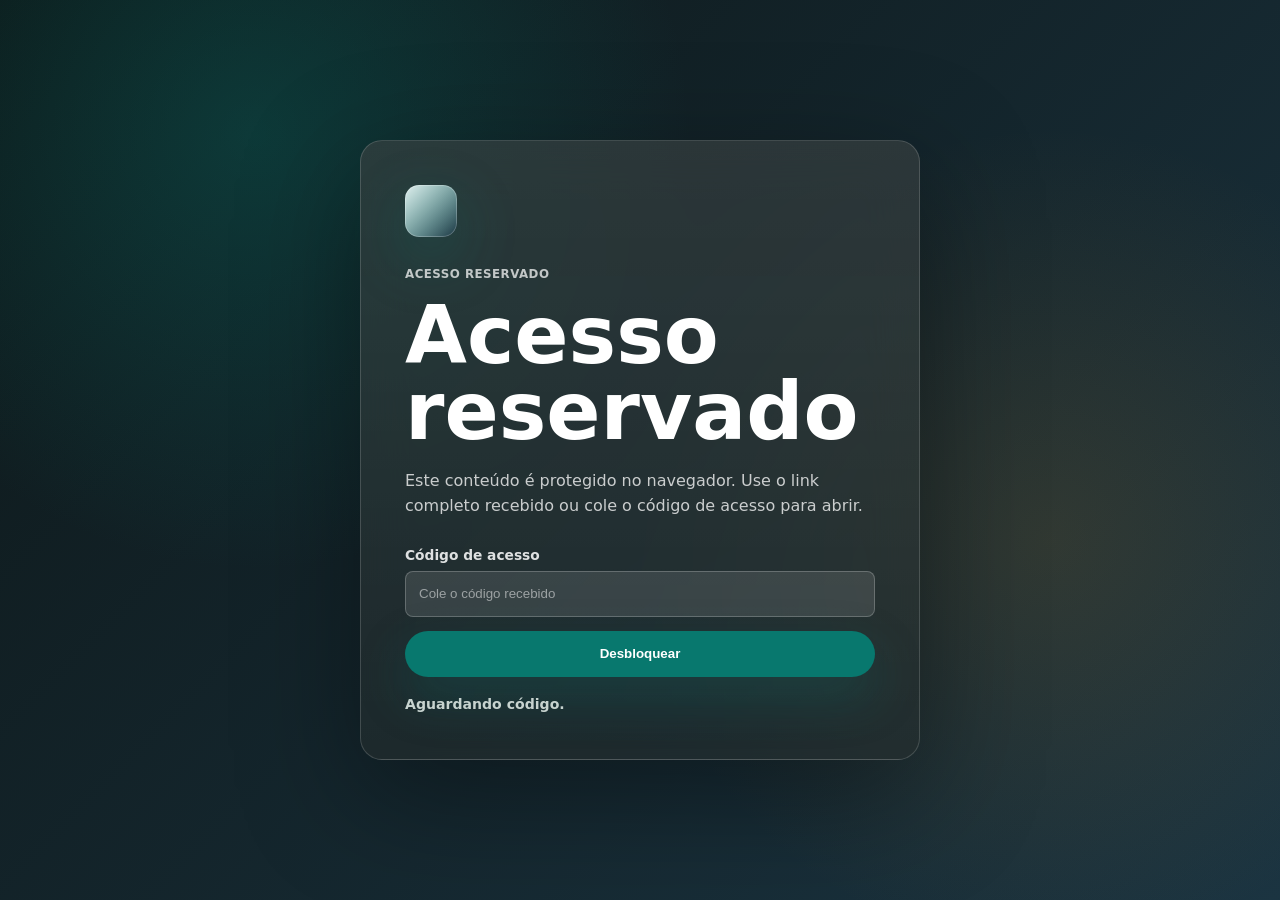
<file: index.html>
<!doctype html>
<html lang="pt-BR">
  <head>
    <meta charset="utf-8" />
    <meta name="viewport" content="width=device-width, initial-scale=1" />
    <title>Acesso reservado</title>
    <meta name="description" content="Portal de revisão por link reservado." />
    <meta name="robots" content="noindex,nofollow,noarchive,noimageindex,nosnippet" />
    <meta name="googlebot" content="noindex,nofollow,noarchive,noimageindex,nosnippet" />
    <meta name="bingbot" content="noindex,nofollow,noarchive,nosnippet" />
    <meta name="referrer" content="no-referrer" />
    <meta name="theme-color" content="#08786e" />
    <link rel="icon" href="assets/favicon.svg" type="image/svg+xml" />
    <link rel="stylesheet" href="styles.css?v=secure-20260703" />
  </head>
  <body>
    <main class="gate">
      <section class="gate-card" aria-live="polite">
        <span class="mark" aria-hidden="true"></span>
        <p class="eyebrow">Acesso reservado</p>
        <h1>Acesso reservado</h1>
        <p>Este conteúdo é protegido no navegador. Use o link completo recebido ou cole o código de acesso para abrir.</p>

        <form id="accessForm" class="access-form">
          <label>
            Código de acesso
            <input id="accessToken" type="password" autocomplete="off" placeholder="Cole o código recebido" required />
          </label>
          <button type="submit">Desbloquear</button>
        </form>

        <p id="statusText" class="status">Aguardando código.</p>
        <noscript>Ative JavaScript para abrir o conteúdo reservado.</noscript>
      </section>
    </main>

    <section id="viewer" class="viewer" hidden>
      <iframe id="demoFrame" title="Conteúdo reservado"></iframe>
    </section>

    <script src="app.js?v=secure-20260703"></script>
  </body>
</html>
</file>
<file: styles.css>
:root {
  color-scheme: light;
  --ink: #132221;
  --muted: #c7d3cf;
  --white: #ffffff;
  --teal: #08786e;
  --teal-dark: #075a53;
  --charcoal: #0d1718;
  font-family:
    Inter, ui-sans-serif, system-ui, -apple-system, BlinkMacSystemFont, "Segoe UI",
    sans-serif;
}

* {
  box-sizing: border-box;
}

html,
body {
  min-height: 100%;
}

body {
  margin: 0;
  background:
    radial-gradient(circle at 20% 15%, rgba(8, 120, 110, 0.32), transparent 34%),
    radial-gradient(circle at 82% 60%, rgba(183, 122, 32, 0.16), transparent 35%),
    linear-gradient(135deg, #0d1718, #1b3441);
  color: var(--white);
  overflow: hidden;
}

.gate {
  display: grid;
  min-height: 100vh;
  place-items: center;
  padding: 24px;
}

.gate-card {
  width: min(100%, 560px);
  border: 1px solid rgba(255, 255, 255, 0.16);
  border-radius: 22px;
  padding: clamp(26px, 5vw, 44px);
  background:
    linear-gradient(180deg, rgba(255, 255, 255, 0.12), rgba(255, 255, 255, 0.06)),
    rgba(13, 23, 24, 0.62);
  box-shadow: 0 34px 120px rgba(0, 0, 0, 0.38);
  backdrop-filter: blur(26px) saturate(1.14);
}

.mark {
  display: block;
  width: 52px;
  height: 52px;
  margin-bottom: 28px;
  border-radius: 14px;
  background:
    linear-gradient(135deg, rgba(255, 255, 255, 0.88), transparent),
    linear-gradient(135deg, var(--teal), #1b3441);
  box-shadow: inset 0 0 0 1px rgba(255, 255, 255, 0.24), 0 20px 60px rgba(8, 120, 110, 0.32);
}

.eyebrow {
  margin: 0 0 14px;
  color: rgba(255, 255, 255, 0.72);
  font-size: 0.74rem;
  font-weight: 900;
  letter-spacing: 0.04em;
  text-transform: uppercase;
}

h1 {
  max-width: 500px;
  margin: 0 0 18px;
  font-size: clamp(2.7rem, 9vw, 5rem);
  line-height: 0.95;
  letter-spacing: 0;
}

p {
  margin: 0;
  color: rgba(255, 255, 255, 0.76);
  line-height: 1.58;
}

.access-form {
  display: grid;
  gap: 14px;
  margin-top: 28px;
}

label {
  display: grid;
  gap: 8px;
  color: rgba(255, 255, 255, 0.86);
  font-size: 0.86rem;
  font-weight: 850;
}

input {
  width: 100%;
  min-height: 46px;
  border: 1px solid rgba(255, 255, 255, 0.22);
  border-radius: 8px;
  padding: 0 13px;
  background: rgba(255, 255, 255, 0.11);
  color: var(--white);
  outline: none;
}

input::placeholder {
  color: rgba(255, 255, 255, 0.5);
}

input:focus {
  border-color: rgba(255, 255, 255, 0.62);
  box-shadow: 0 0 0 4px rgba(8, 120, 110, 0.24);
}

button {
  min-height: 46px;
  border: 0;
  border-radius: 999px;
  background: var(--teal);
  color: var(--white);
  cursor: pointer;
  font-weight: 900;
  box-shadow: 0 20px 50px rgba(8, 120, 110, 0.25);
}

button:hover,
button:focus-visible {
  background: var(--teal-dark);
  outline: none;
}

.status {
  margin-top: 16px;
  color: var(--muted);
  font-size: 0.88rem;
  font-weight: 750;
}

.viewer {
  position: fixed;
  inset: 0;
  background: #f6f8f5;
}

.viewer iframe {
  display: block;
  width: 100%;
  height: 100%;
  border: 0;
  background: #f6f8f5;
}

body.unlocked {
  overflow: hidden;
}

body.unlocked .gate {
  display: none;
}

body.unlocked .viewer {
  display: block;
}
</file>
